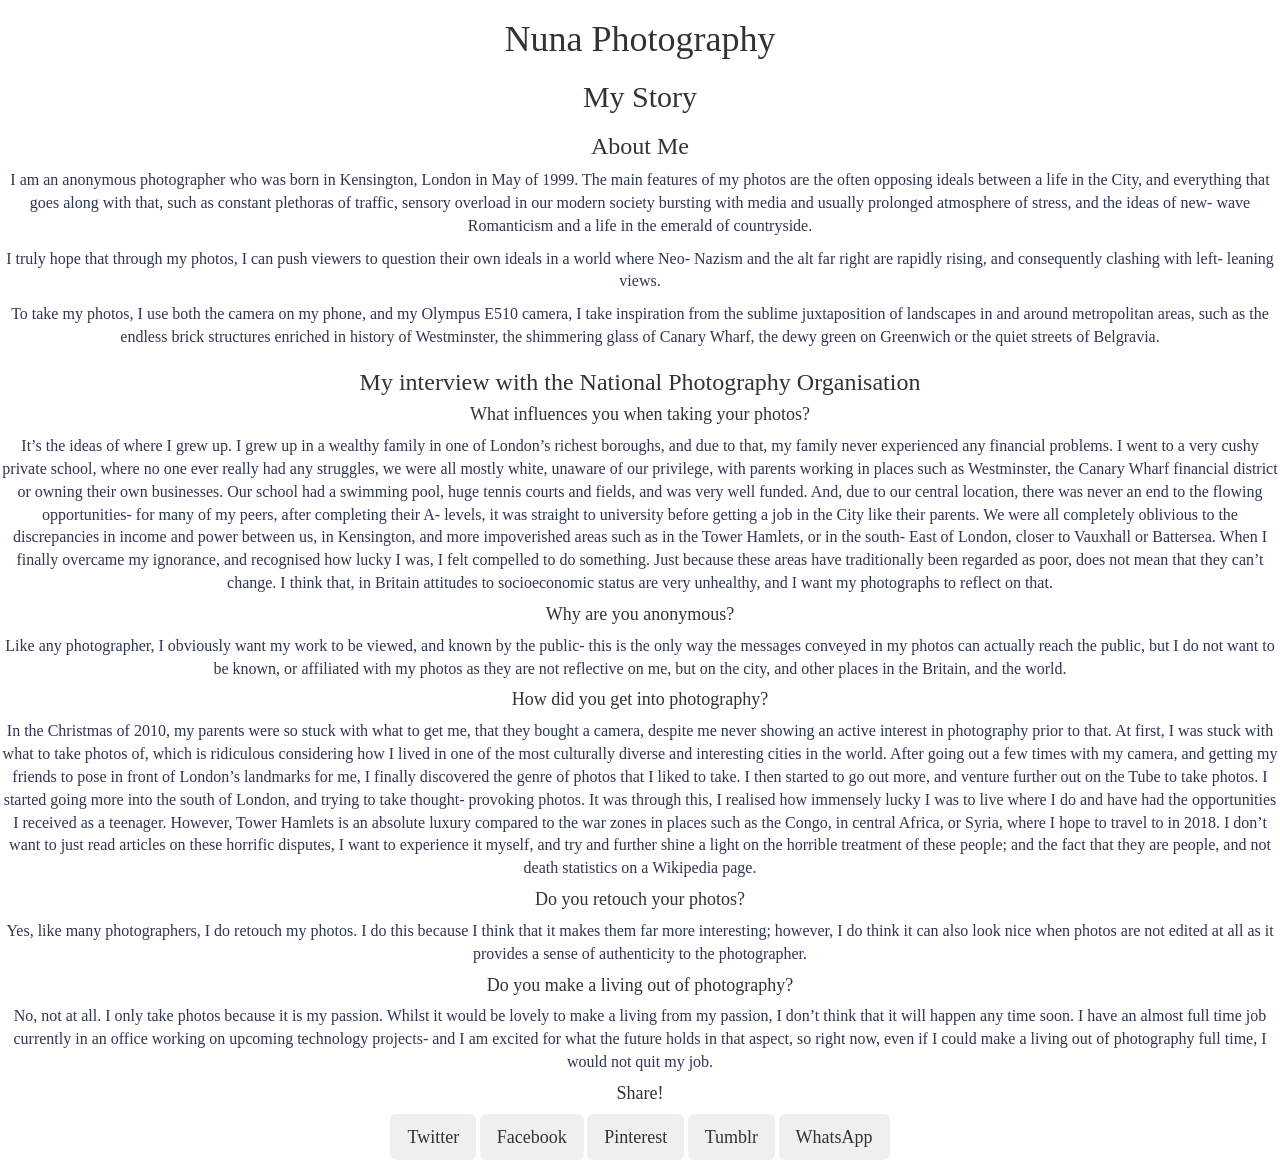
<file: aboutme.html>
<!DOCTYPE html>
<html>
  <head>
    <meta charset="UTF-8">
    <title>Nuna Photography / About Me</title>
    <link rel="stylesheet" type="text/css" href="css/aboutme.css">
    <link href="css/bootstrap.min.css" rel="stylesheet">
  </head>
  <body>
    <div>
      <h1 class="title">Nuna Photography</h1>
      <h2 class="title">My Story</h2>
    </div>
    <div class="about-me">
      <h3 class="title">About Me</h3>
      <p>I am an anonymous photographer who was born in Kensington, London in May of 1999. The main features of my photos are the often opposing ideals between a life in the City, and everything that goes along with that, such as constant plethoras of traffic, sensory overload in our modern society bursting with media and usually prolonged atmosphere of stress, and the ideas of new- wave Romanticism and a life in the emerald of countryside. </p>
      <p>I truly hope that through my photos, I can push viewers to question their own ideals in a world where Neo- Nazism and the alt far right are rapidly rising, and consequently clashing with left- leaning views. </p>
      <p>To take my photos, I use both the camera on my phone, and my Olympus E510 camera, I take inspiration from the sublime juxtaposition of landscapes in and around metropolitan areas, such as the endless brick structures enriched in history of Westminster, the shimmering glass of Canary Wharf, the dewy green on Greenwich or the quiet streets of Belgravia.</p>
    </div>
    <div class="interview">
      <h3>My interview with the National Photography Organisation</h3>
      <h4>What influences you when taking your photos?</h4>
      <p>It’s the ideas of where I grew up. I grew up in a wealthy family in one of London’s richest boroughs, and due to that, my family never experienced any financial problems. I went to a very cushy private school, where no one ever really had any struggles, we were all mostly white, unaware of our privilege, with parents working in places such as Westminster, the Canary Wharf financial district or owning their own businesses. Our school had a swimming pool, huge tennis courts and fields, and was very well funded. And, due to our central location, there was never an end to the flowing opportunities- for many of my peers, after completing their A- levels, it was straight to university before getting a job in the City like their parents. We were all completely oblivious to the discrepancies in income and power between us, in Kensington, and more impoverished areas such as in the Tower Hamlets, or in the south- East of London, closer to Vauxhall or Battersea. When I finally overcame my ignorance, and recognised how lucky I was, I felt compelled to do something. Just because these areas have traditionally been regarded as poor, does not mean that they can’t change. I think that, in Britain attitudes to socioeconomic status are very unhealthy, and I want my photographs to reflect on that.
      </p>
      <h4>Why are you anonymous?</h4>
      <p>Like any photographer, I obviously want my work to be viewed, and known by the public- this is the only way the messages conveyed in my photos can actually reach the public, but I do not want to be known, or affiliated with my photos as they are not reflective on me, but on the city, and other places in the Britain, and the world.
      </p>
      <h4>How did you get into photography?</h4>
      <p>In the Christmas of 2010, my parents were so stuck with what to get me, that they bought a camera, despite me never showing an active interest in photography prior to that. At first, I was stuck with what to take photos of, which is ridiculous considering how I lived in one of the most culturally diverse and interesting cities in the world. After going out a few times with my camera, and getting my friends to pose in front of London’s landmarks for me, I finally discovered the genre of photos that I liked to take. I then started to go out more, and venture further out on the Tube to take photos. I started going more into the south of London, and trying to take thought- provoking photos. It was through this, I realised how immensely lucky I was to live where I do and have had the opportunities I received as a teenager. However, Tower Hamlets is an absolute luxury compared to the war zones in places such as the Congo, in central Africa, or Syria, where I hope to travel to in 2018. I don’t want to just read articles on these horrific disputes, I want to experience it myself, and try and further shine a light on the horrible treatment of these people; and the fact that they are people, and not death statistics on a Wikipedia page.
      </p>
      <h4>Do you retouch your photos?</h4>
      <p>Yes, like many photographers, I do retouch my photos. I do this because I think that it makes them far more interesting; however, I do think it can also look nice when photos are not edited at all as it provides a sense of authenticity to the photographer.
      </p>
      <h4>Do you make a living out of photography?</h4>
      <p>No, not at all. I only take photos because it is my passion. Whilst it would be lovely to make a living from my passion, I don’t think that it will happen any time soon. I have an almost full time job currently in an office working on upcoming technology projects- and I am excited for what the future holds in that aspect, so right now, even if I could make a living out of photography full time, I would not quit my job.
      </p>
    </div>
    <div id="social-buttons">
      <h4>Share!</h4>
      <button class="btn btn-lg btn-twitter">Twitter</button>
      <button class="btn btn-lg btn-facebook">Facebook</button>
      <button class="btn btn-lg btn-pinterest">Pinterest</button>
      <button class="btn btn-lg btn-tumblr">Tumblr</button>
      <button class="btn btn-lg btn-whatsapp">WhatsApp</button>
    </div>
  </body>
</html>
</file>
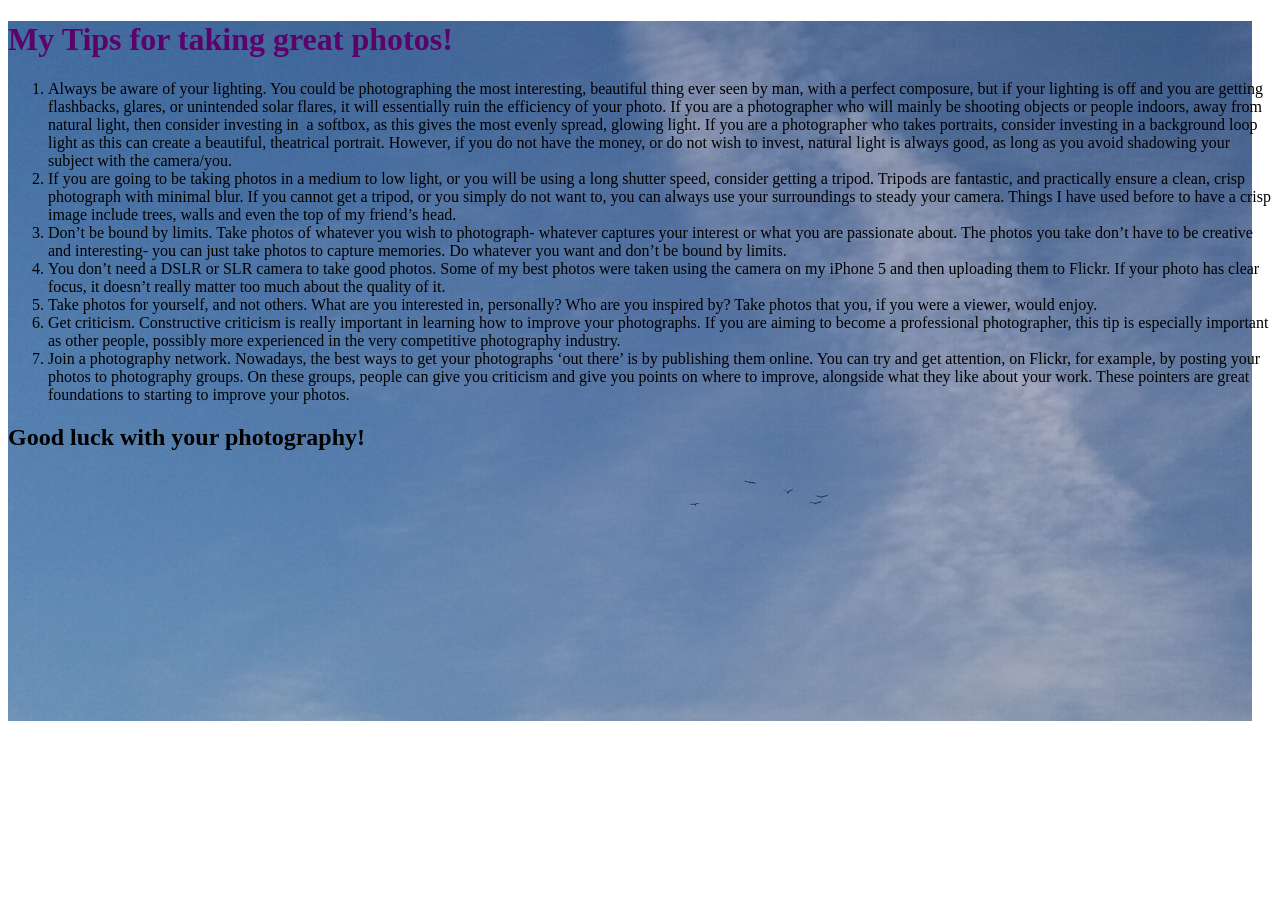
<file: Tips.html>
<!DOCTYPE html>
<html>
  <head>
    <meta charset="UTF-8">
    
    <link rel="stylesheet" type="text/css" href="css/tips.css">
  </head>
  <body>
     <div class="backgroundImage">
        <h1>My Tips for taking great photos!</h1>
        <ol>
          <li>Always be aware of your lighting. You could be photographing the most interesting, beautiful thing ever seen by man, with a perfect composure, but if your lighting is off and you are getting flashbacks, glares, or unintended solar flares, it will essentially ruin the efficiency of your photo. If you are a photographer who will mainly be shooting objects or people indoors, away from natural light, then consider investing in  a softbox, as this gives the most evenly spread, glowing light. If you are a photographer who takes portraits, consider investing in a background loop light as this can create a beautiful, theatrical portrait. However, if you do not have the money, or do not wish to invest, natural light is always good, as long as you avoid shadowing your subject with the camera/you.</li>
          <li>If you are going to be taking photos in a medium to low light, or you will be using a long shutter speed, consider getting a tripod. Tripods are fantastic, and practically ensure a clean, crisp photograph with minimal blur. If you cannot get a tripod, or you simply do not want to, you can always use your surroundings to steady your camera. Things I have used before to have a crisp image include trees, walls and even the top of my friend’s head.</li>
          <li>Don’t be bound by limits. Take photos of whatever you wish to photograph- whatever captures your interest or what you are passionate about. The photos you take don’t have to be creative and interesting- you can just take photos to capture memories. Do whatever you want and don’t be bound by limits.</li>
          <li>You don’t need a DSLR or SLR camera to take good photos. Some of my best photos were taken using the camera on my iPhone 5 and then uploading them to Flickr. If your photo has clear focus, it doesn’t really matter too much about the quality of it.</li>
          <li>Take photos for yourself, and not others. What are you interested in, personally? Who are you inspired by? Take photos that you, if you were a viewer, would enjoy.</li>
          <li>Get criticism. Constructive criticism is really important in learning how to improve your photographs. If you are aiming to become a professional photographer, this tip is especially important as other people, possibly more experienced in the very competitive photography industry.</li>
          <li>Join a photography network. Nowadays, the best ways to get your photographs ‘out there’ is by publishing them online. You can try and get attention, on Flickr, for example, by posting your photos to photography groups. On these groups, people can give you criticism and give you points on where to improve, alongside what they like about your work. These pointers are great foundations to starting to improve your photos.</li>
        </ol>
        <h2>Good luck with your photography!</h2>
     </div>
  </body>
</html>
</file>
<file: css/aboutme.css>
* {
  font-family:Georgia, Garamond, serif;
}

p {
  font-size:16px;
  color:rgb(48, 53, 81);
  background-color:white;
}

h4 {
  colour:rgb(39, 43, 66);
  font-weight:bold;
}

body {
  background-image: url("https://c1.staticflickr.com/3/2907/33770325860_690e9075bc_k.jpg");
  text-align:center;
}
</file>
<file: css/tips.css>
h1 {
  color: #5B026B;
  font-family: serif; Arial;
}
body {


}

.backgroundImage{
  background-image: url("bluesky.jpg");
  height: 700px;
  background-size: contain;
  background-repeat: no-repeat;
}
</file>
